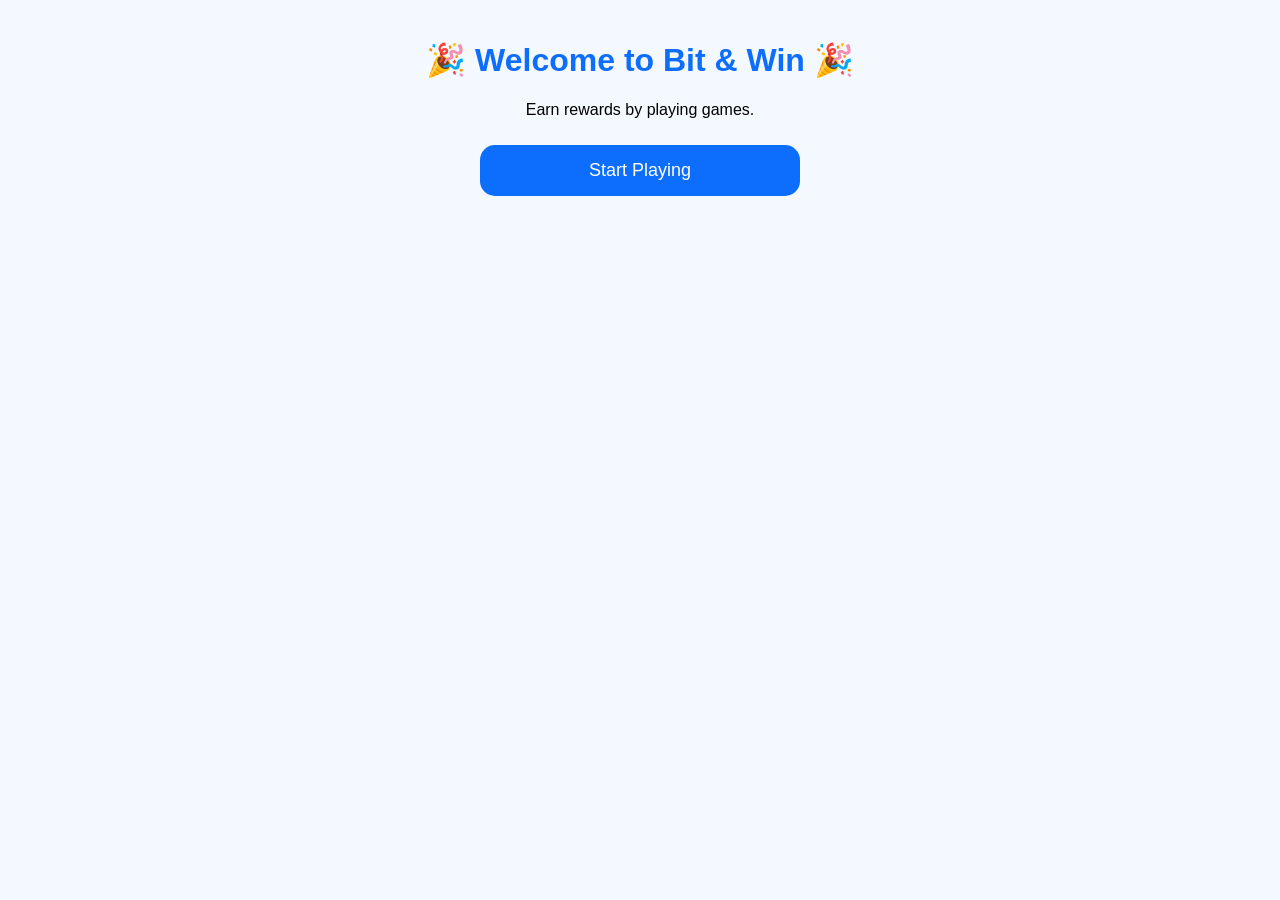
<file: index.html>
<!DOCTYPE html>
<html>
  <link rel="stylesheet" href="style.css">
<head>
    <title>Bit & Win</title>
</head>
<body>

    <h1>🎉 Welcome to Bit & Win 🎉</h1>

    <p>Earn rewards by playing games.</p>

    <button onclick="location.href='register.html'">
        Start Playing
    </button>
</body>
</html>
</file>
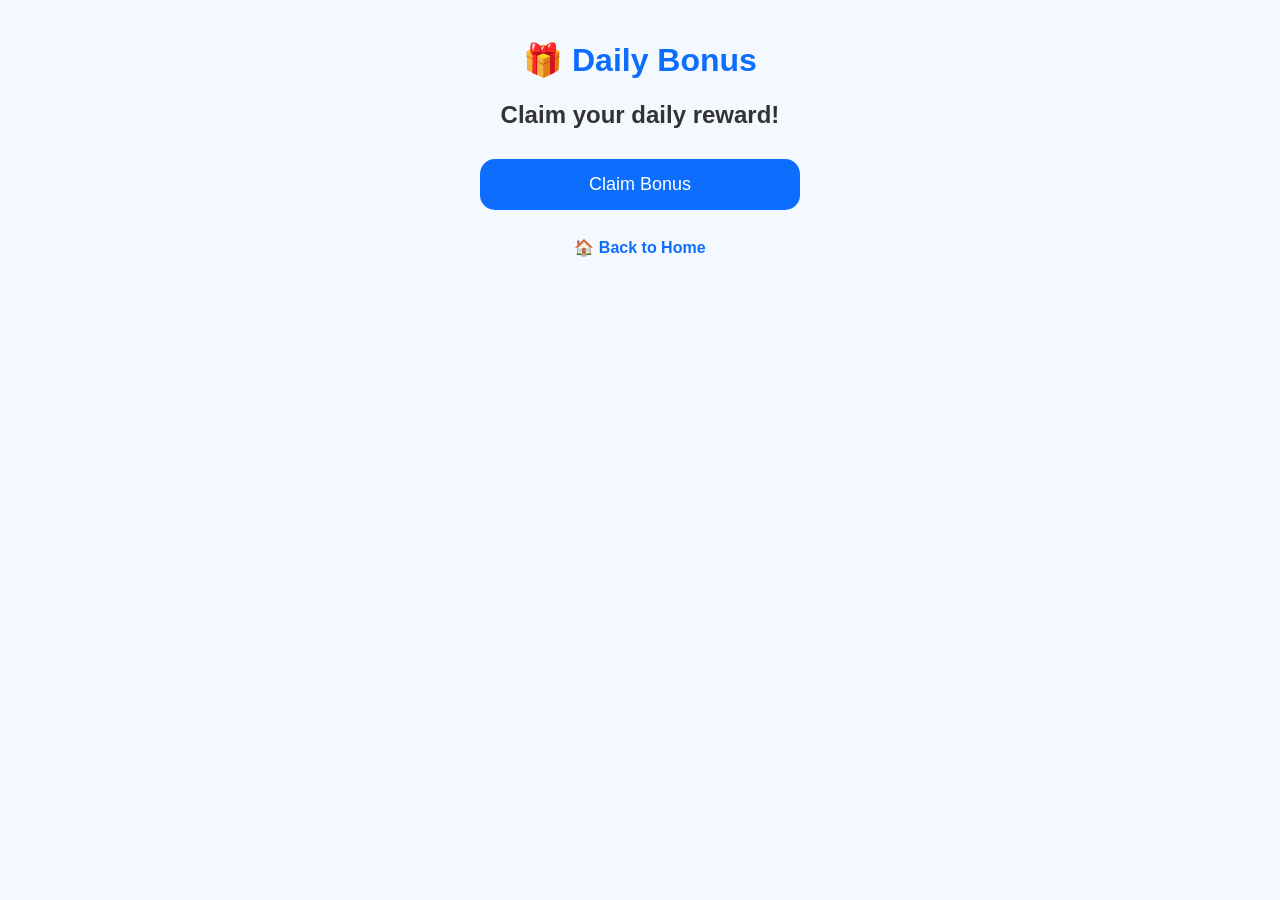
<file: bouns.html>
<!DOCTYPE html>
<html>
<head>
    <title>Daily Bonus</title>
    <link rel="stylesheet" href="style.css">
</head>
<body>

<h1>🎁 Daily Bonus</h1>

<h2 id="bonus">Claim your daily reward!</h2>

<button onclick="claimBonus()">Claim Bonus</button>

<br><br>

<a href="home.html">🏠 Back to Home</a>

<script>
function claimBonus() {
    let totalCoins = Number(localStorage.getItem("coins") || 0);

    totalCoins += 50;

    localStorage.setItem("coins", totalCoins);

    document.getElementById("bonus").innerHTML =
    "🎉 You received 50 Bonus Coins!";
}let h = localStorage.getItem("history") || "";
h += "<p>🎁 Daily Bonus +50 Coins</p>";
localStorage.setItem("history", h);
</script>

</body>
</html>
</file>
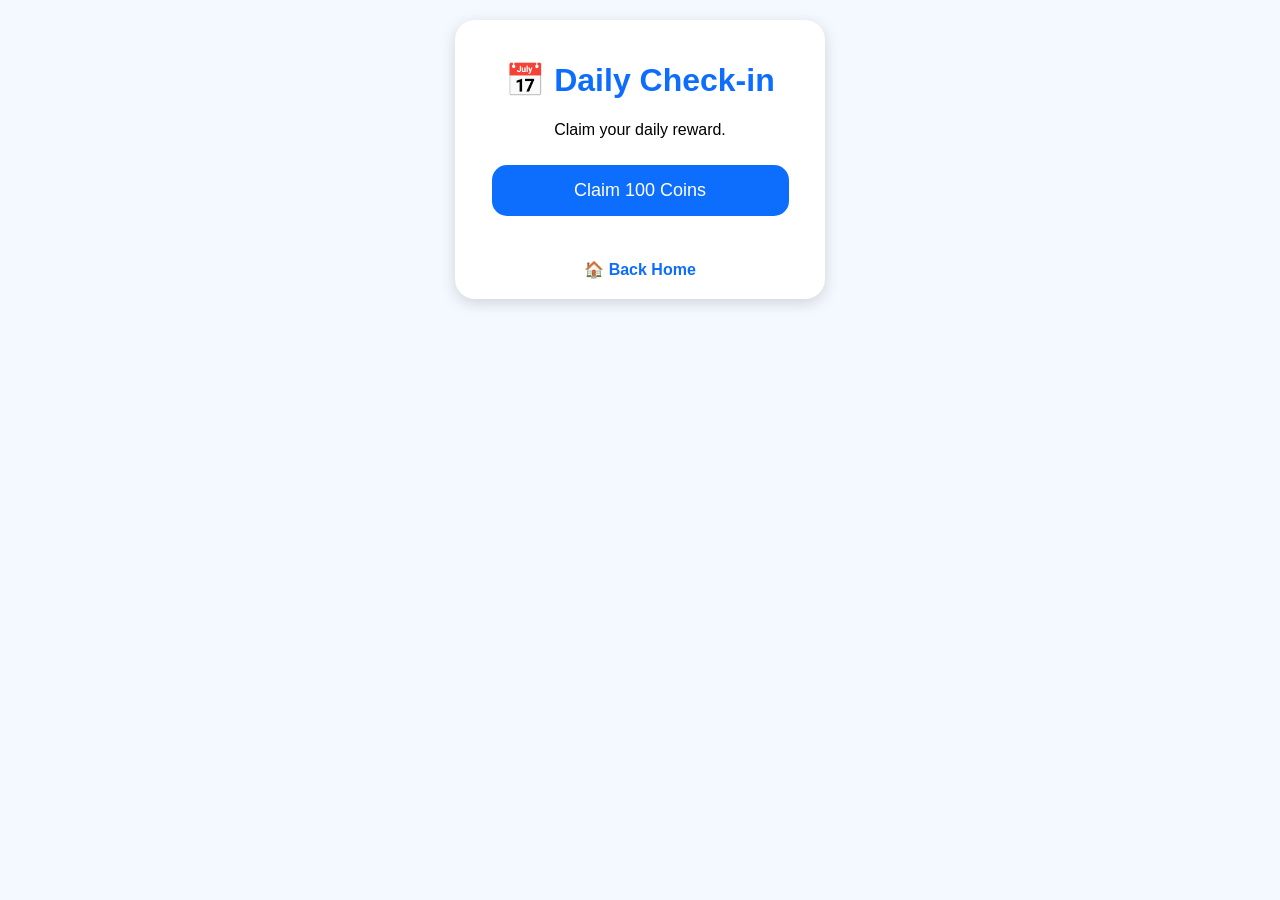
<file: checkin.html>
<!DOCTYPE html>
<html>
<head>
<title>Daily Check-in</title>
<link rel="stylesheet" href="style.css">
</head>
<body>

<div class="card">

<h1>📅 Daily Check-in</h1>

<p>Claim your daily reward.</p>

<button onclick="checkin()">Claim 100 Coins</button>

<p id="msg"></p>

<br>

<a href="home.html">🏠 Back Home</a>

</div>

<script>
function checkin(){

let today = new Date().toDateString();

let last = localStorage.getItem("lastCheckin");

if(last == today){
document.getElementById("msg").innerHTML =
"❌ You already claimed today's reward.";
return;
}

let coins = Number(localStorage.getItem("coins")) || 0;

coins += 100;

localStorage.setItem("coins", coins);

localStorage.setItem("lastCheckin", today);

document.getElementById("msg").innerHTML =
"✅ 100 Coins Added Successfully!";
}
</script>

</body>
</html>
</file>
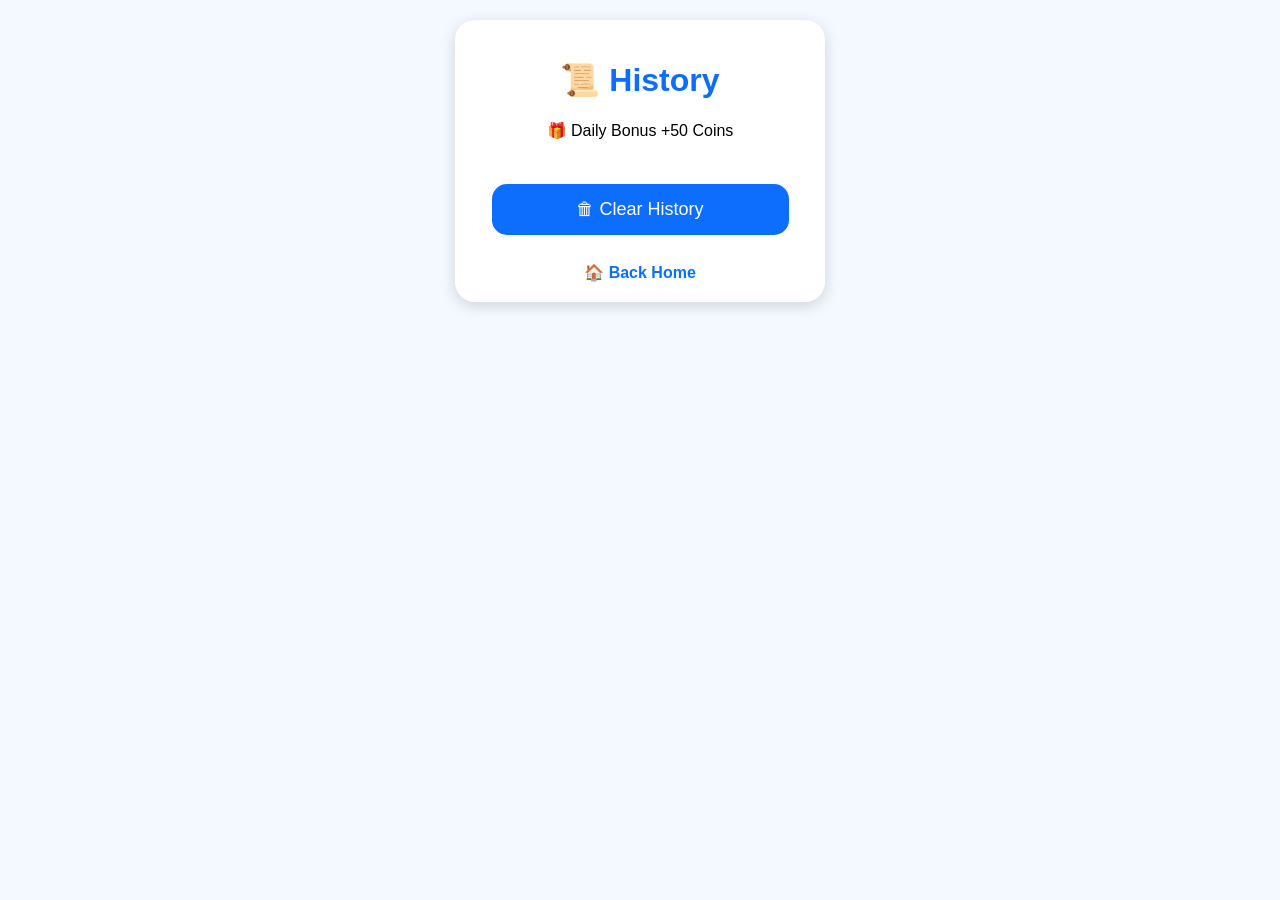
<file: history.html>
<!DOCTYPE html>
<html>
<head>
<title>Transaction History</title>
<link rel="stylesheet" href="style.css">
</head>
<body>

<div class="card">

<h1>📜 History</h1>

<div id="history">
No transactions yet.
</div>

<br>

<button onclick="clearHistory()">
🗑 Clear History
</button>

<br><br>

<a href="home.html">🏠 Back Home</a>

</div>

<script>
let history =
localStorage.getItem("history");

if(history){
document.getElementById("history").innerHTML=history;
}

function clearHistory(){
localStorage.removeItem("history");
location.reload();
}
</script>

</body>
</html>
</file>
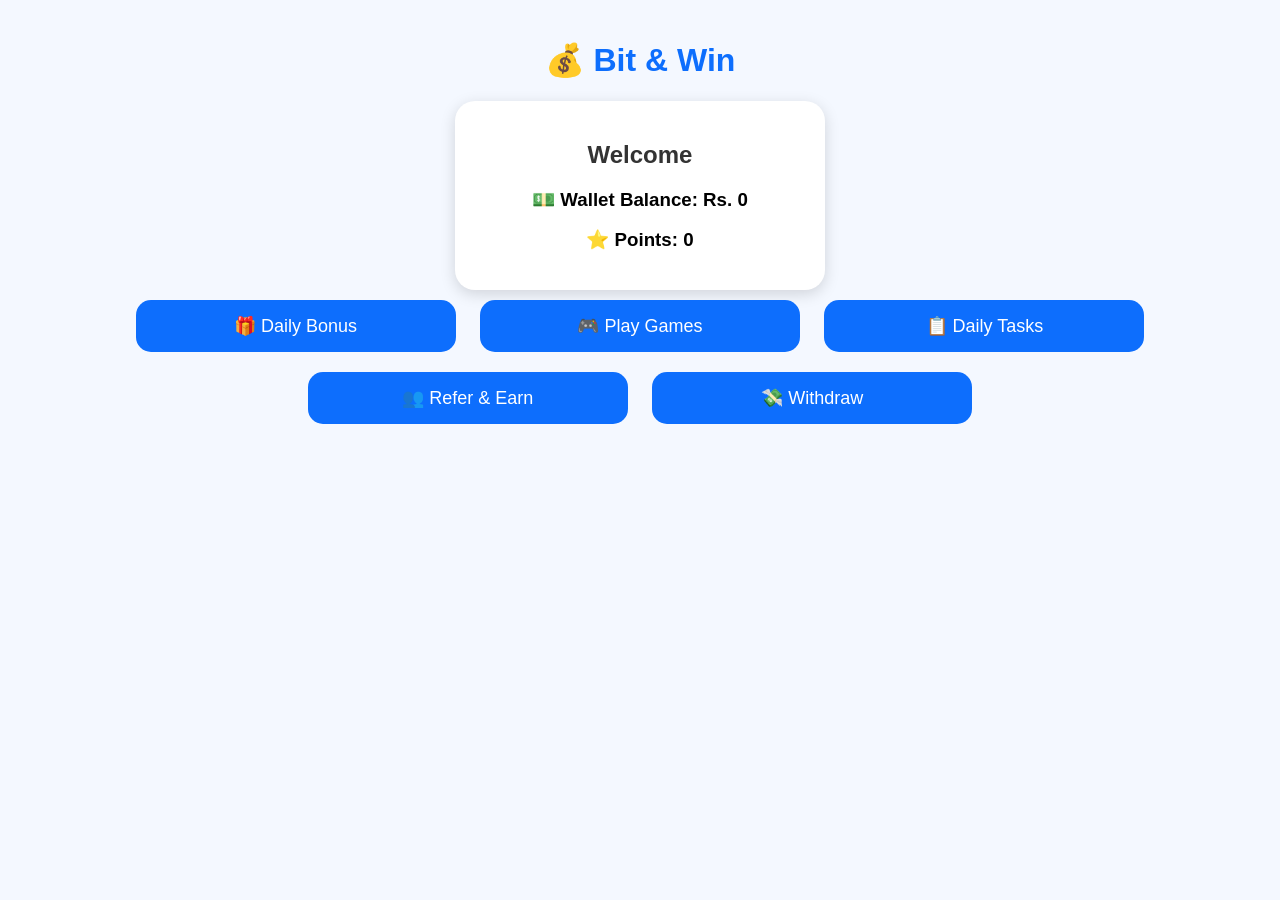
<file: home.html>
<!DOCTYPE html>
<html>
<head>
<title>Bit & Win Dashboard</title>
<link rel="stylesheet" href="style.css">
</head>
<body>

<h1>💰 Bit & Win</h1>

<div class="card">
<h2>Welcome</h2>
<p id="username"></p>

<h3>💵 Wallet Balance: Rs. 0</h3>
<h3>⭐ Points: 0</h3>
</div>

<button>🎁 Daily Bonus</button>
<button>🎮 Play Games</button>
<button>📋 Daily Tasks</button>
<button>👥 Refer & Earn</button>
<button>💸 Withdraw</button>

<script>
document.getElementById("username").innerHTML =
localStorage.getItem("name");
</script>

</body>
</html>
</file>
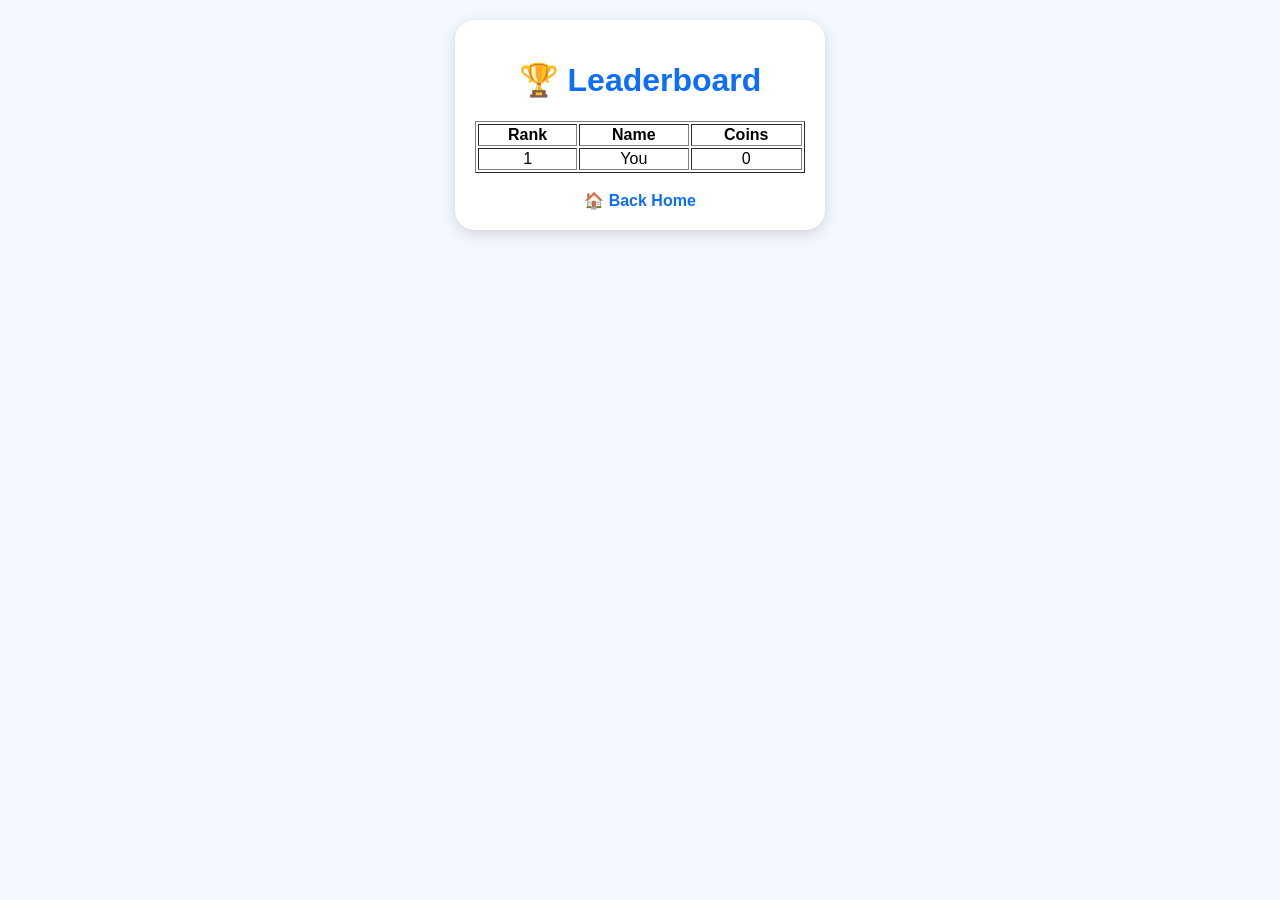
<file: leaderboard.html>
<!DOCTYPE html>
<html>
<head>
<title>Leaderboard</title>
<link rel="stylesheet" href="style.css">
</head>
<body>

<div class="card">

<h1>🏆 Leaderboard</h1>

<table border="1" width="100%">
<tr>
<th>Rank</th>
<th>Name</th>
<th>Coins</th>
</tr>

<tr>
<td>1</td>
<td>You</td>
<td id="coins"></td>
</tr>

</table>

<br>

<a href="home.html">🏠 Back Home</a>

</div>

<script>
document.getElementById("coins").innerHTML =
localStorage.getItem("coins") || 0;
</script>

</body>
</html>
</file>
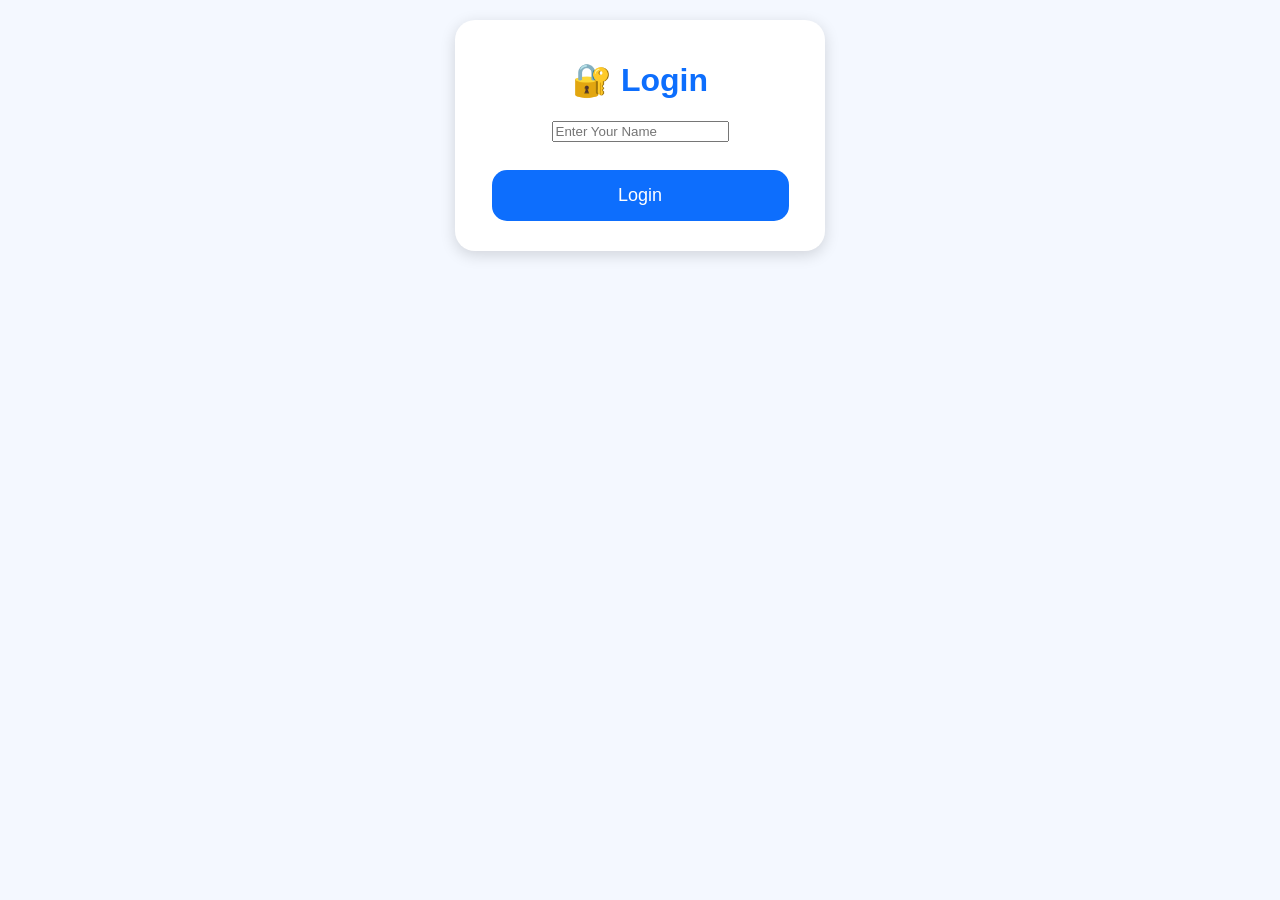
<file: login.html>
<!DOCTYPE html>
<html>
<head>
<title>Login - Bit & Win</title>
<link rel="stylesheet" href="style.css">
</head>
<body>

<div class="card">

<h1>🔐 Login</h1>

<input type="text" id="name" placeholder="Enter Your Name">

<br><br>

<button onclick="login()">Login</button>

</div>

<script>
function login(){

let name = document.getElementById("name").value;

if(name==""){
alert("Please enter your name.");
return;
}

localStorage.setItem("username",name);

location.href="home.html";
}
</script>

</body>
</html>
</file>
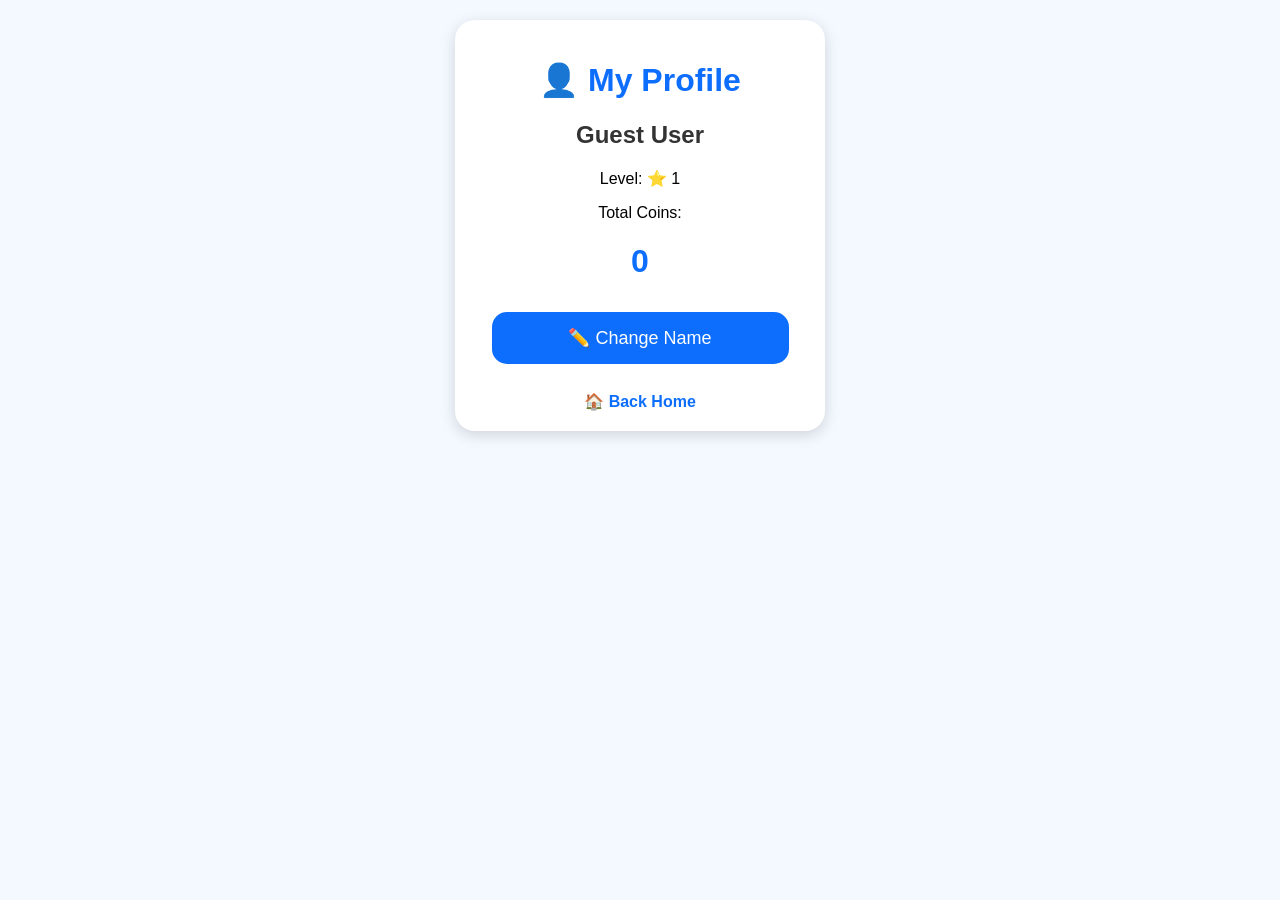
<file: profile.html>
<!DOCTYPE html>
<html>
<head>
<title>My Profile</title>
<link rel="stylesheet" href="style.css">
</head>

<body>

<div class="card">

<h1>👤 My Profile</h1>

<h2 id="username">Guest User</h2>

<p>Level: ⭐ 1</p>

<p>Total Coins:</p>

<h1 id="coins">0</h1>

<button onclick="editName()">
✏️ Change Name
</button>

<br><br>

<a href="home.html">🏠 Back Home</a>

</div>

<script>
document.getElementById("coins").innerHTML =
localStorage.getItem("coins") || 0;

function editName(){
let name = prompt("Enter your name");

if(name){
localStorage.setItem("username", name);
document.getElementById("username").innerHTML = name;
}
}

let savedName = localStorage.getItem("username");

if(savedName){
document.getElementById("username").innerHTML = savedName;
}
</script>

</body>
</html>
</file>
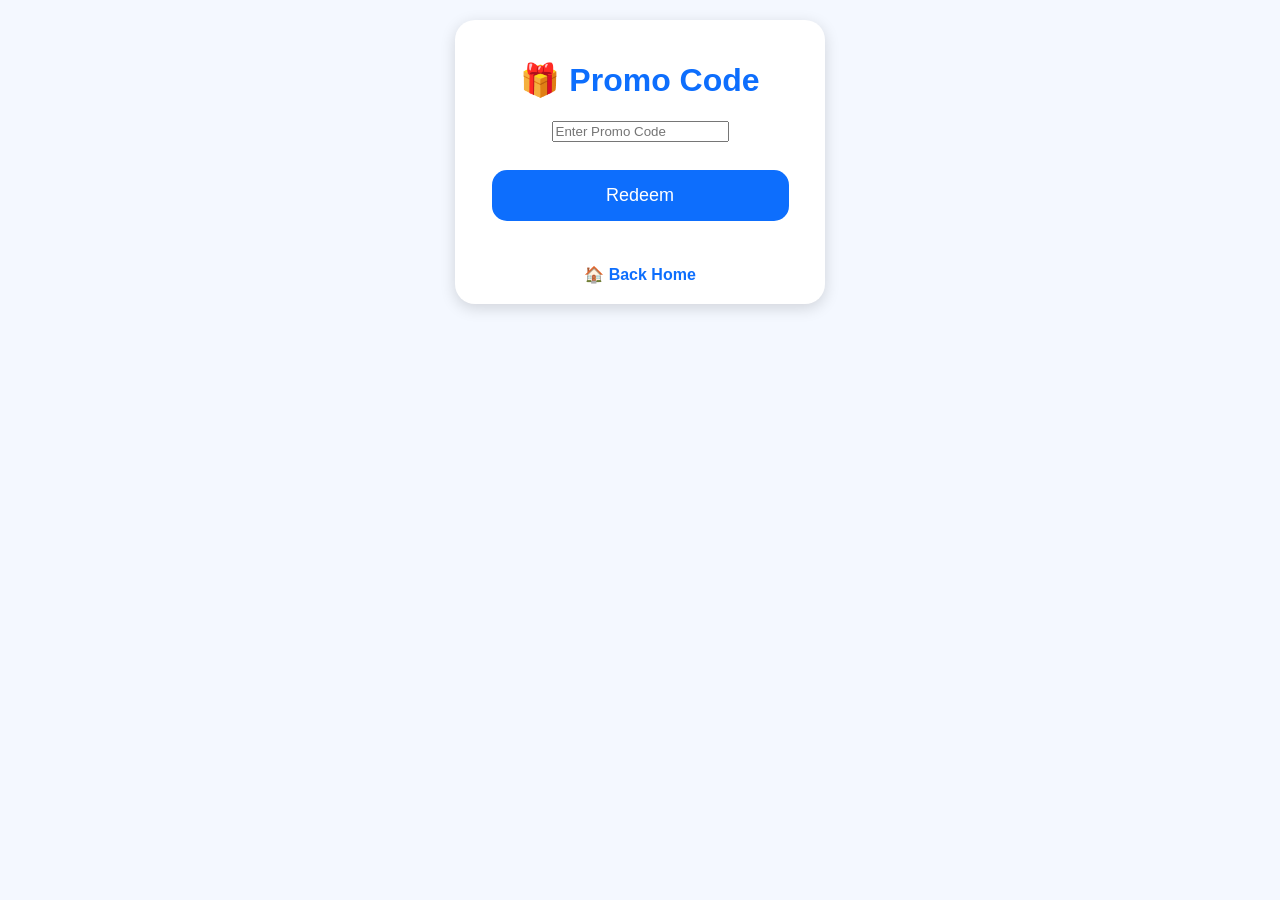
<file: promocode.html>
<!DOCTYPE html>
<html>
<head>
<title>Promo Code</title>
<link rel="stylesheet" href="style.css">
</head>
<body>

<div class="card">

<h1>🎁 Promo Code</h1>

<input type="text" id="promo" placeholder="Enter Promo Code">

<br><br>

<button onclick="redeemPromo()">Redeem</button>

<p id="msg"></p>

<br>

<a href="home.html">🏠 Back Home</a>

</div>

<script>
function redeemPromo(){

let code = document.getElementById("promo").value.toUpperCase();

if(code=="BIT100"){

let coins = Number(localStorage.getItem("coins")) || 0;

coins += 100;

localStorage.setItem("coins", coins);

document.getElementById("msg").innerHTML =
"✅ Promo Applied! +100 Coins";

}else{

document.getElementById("msg").innerHTML =
"❌ Invalid Promo Code";

}

}
</script>

</body>
</html>
</file>
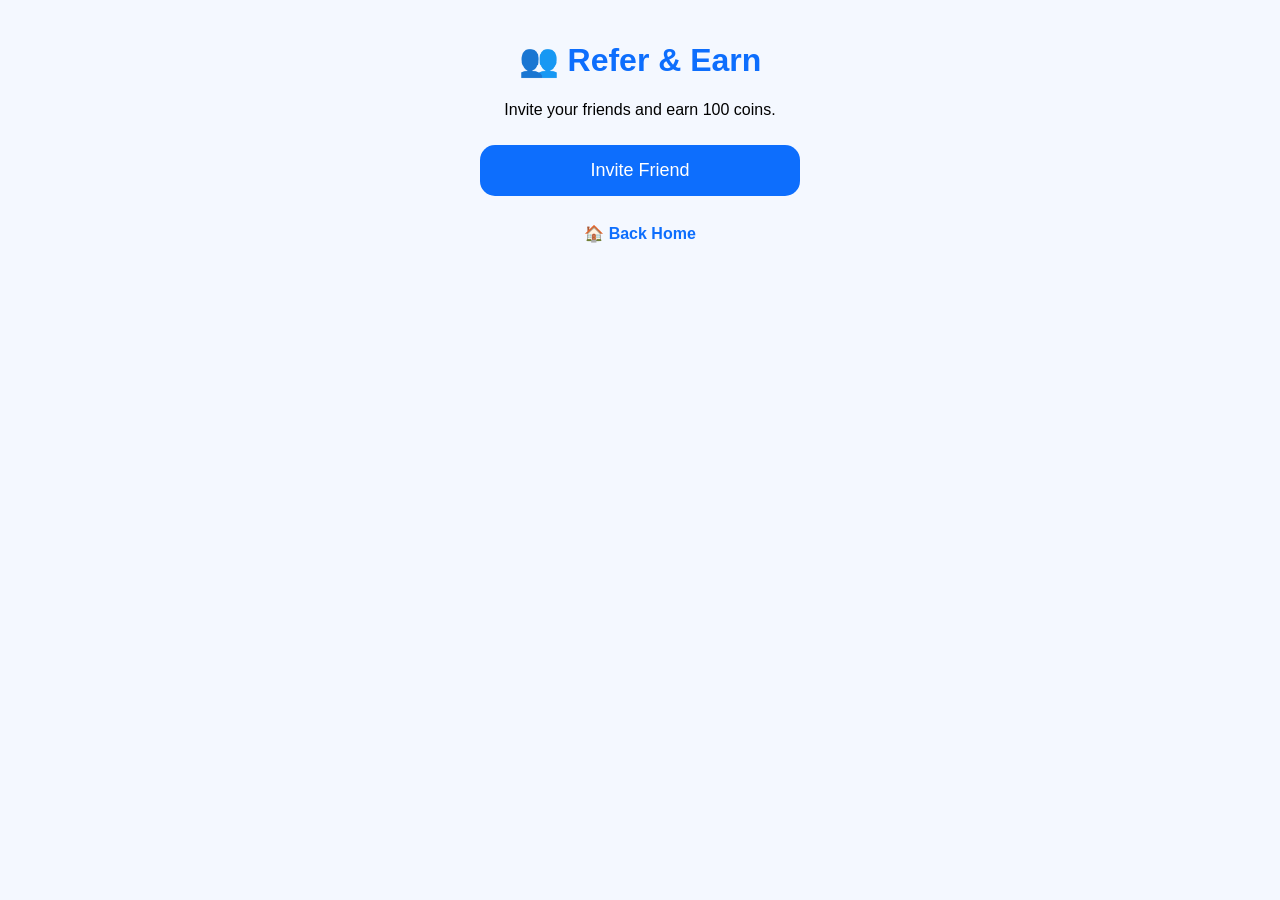
<file: refer.html>
<!DOCTYPE html>
<html>
<head>
<title>Refer & Earn</title>
<link rel="stylesheet" href="style.css">
</head>

<body>

<h1>👥 Refer & Earn</h1>

<p>Invite your friends and earn 100 coins.</p>

<button onclick="refer()">
Invite Friend
</button>

<br><br>

<a href="home.html">🏠 Back Home</a>

<script>
function refer(){

let coins =
Number(localStorage.getItem("coins"))||0;

coins+=100;

localStorage.setItem("coins",coins);

alert("100 Coins Added!");
}
</script>

</body>
</html>
</file>
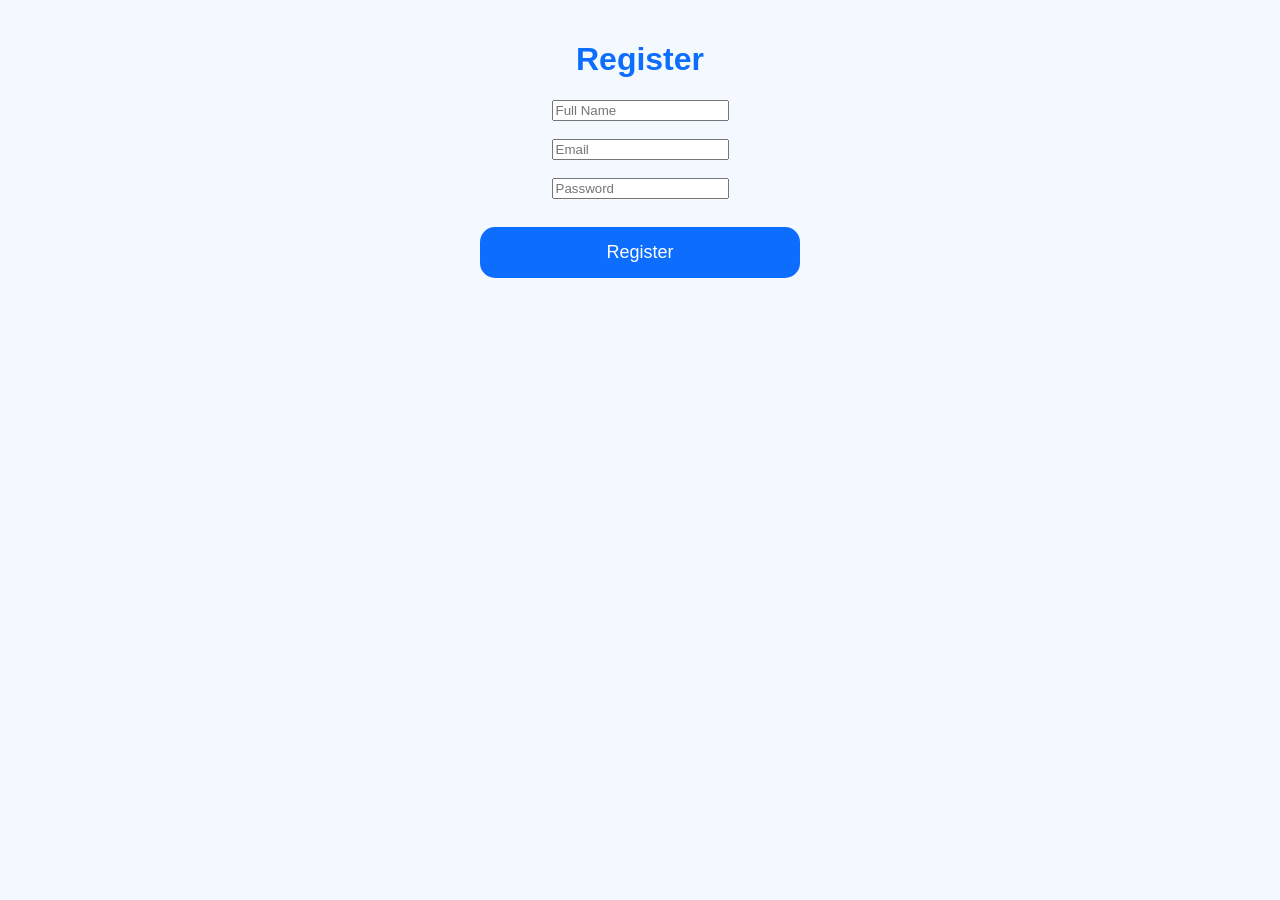
<file: register.html>
<!DOCTYPE html>
<html>
  <link rel="stylesheet" href="style.css">
<head>
    <title>Bit & Win - Register</title>
</head>
<body>

    <h1>Register</h1>

    <input type="text" id="name" placeholder="Full Name"><br><br>

    <input type="email" id="email" placeholder="Email"><br><br>

    <input type="password" id="password" placeholder="Password"><br><br>

    <button onclick="register()">Register</button>

    <script>
    function register() {
        let name = document.getElementById("name").value;
        let email = document.getElementById("email").value;
        let password = document.getElementById("password").value;

        if (name == "" || email == "" || password == "") {
            alert("Please fill all fields.");
        } else {
            alert("Registration Successful!");
            location.href = "home.html";
        }
    }
    </script>

</body>
</html>
</file>
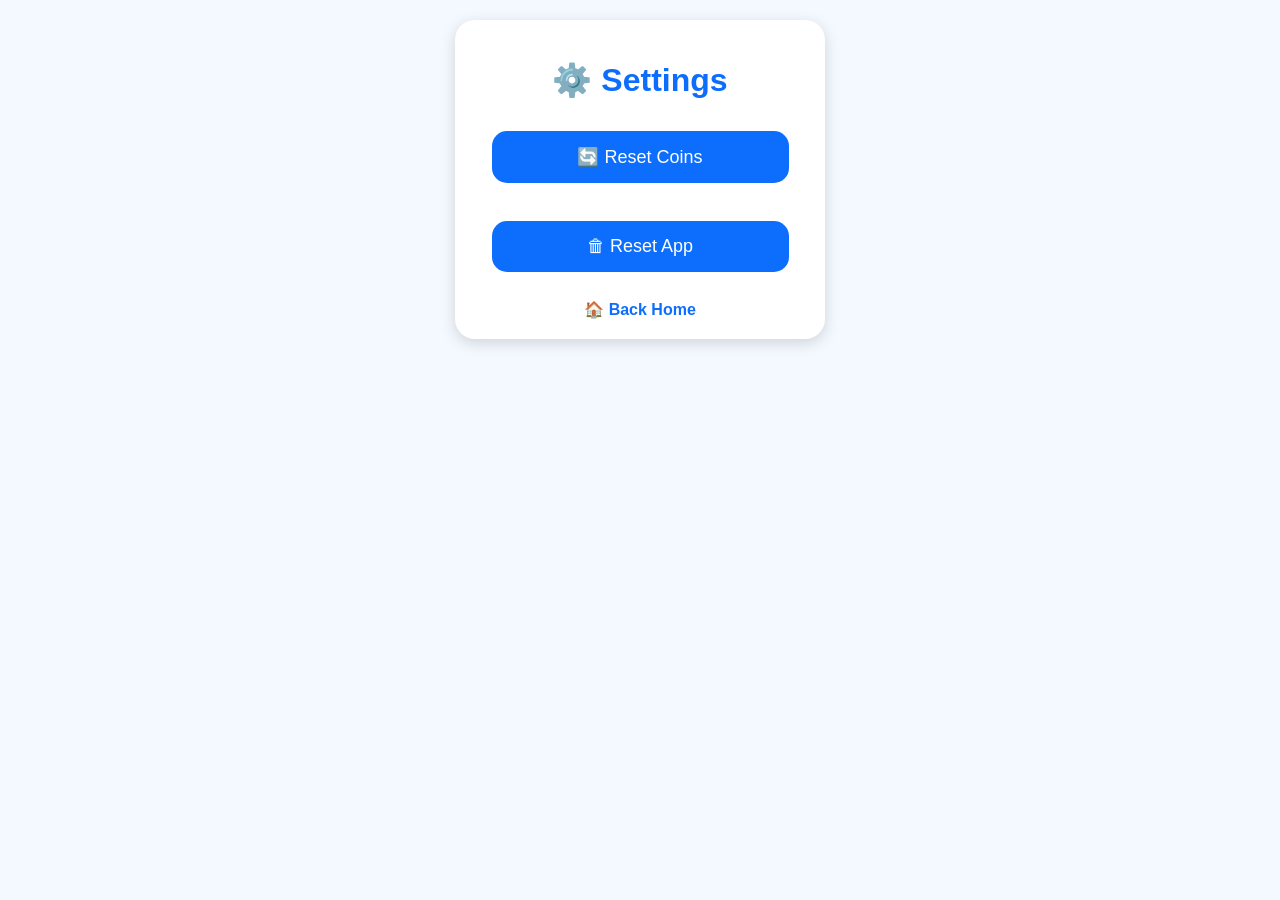
<file: setting.html>
<!DOCTYPE html>
<html>
<head>
<title>Settings</title>
<link rel="stylesheet" href="style.css">
</head>
<body>

<div class="card">

<h1>⚙️ Settings</h1>

<button onclick="resetCoins()">🔄 Reset Coins</button>

<br><br>

<button onclick="resetApp()">🗑 Reset App</button>

<br><br>

<a href="home.html">🏠 Back Home</a>

</div>

<script>
function resetCoins(){
    localStorage.setItem("coins",0);
    alert("Coins Reset Successfully!");
}

function resetApp(){
    localStorage.clear();
    alert("App Reset Successfully!");
    location.href="index.html";
}
</script>

</body>
</html>
</file>
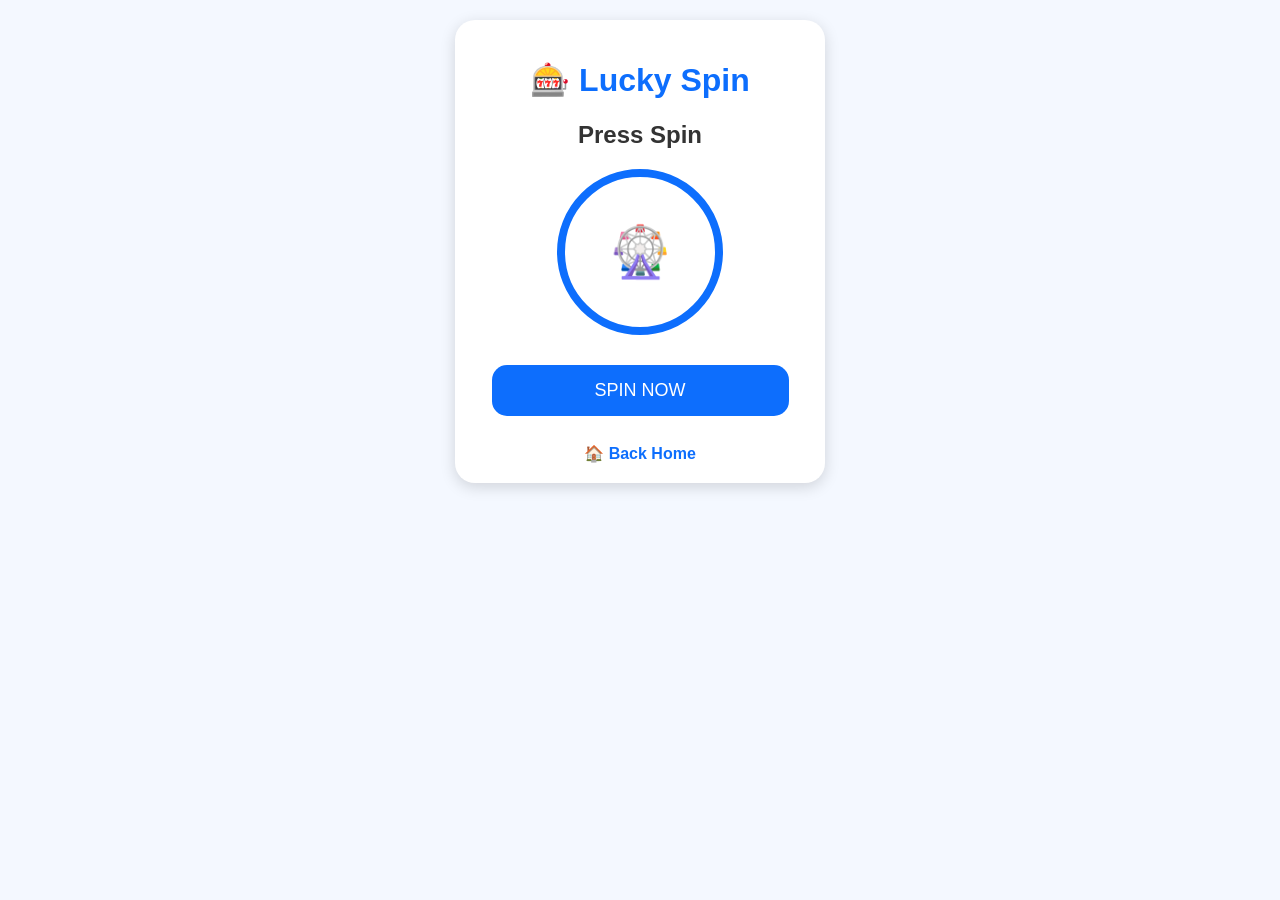
<file: spin.html>
<!DOCTYPE html>
<html>
<head>
<title>Lucky Spin</title>
<link rel="stylesheet" href="style.css">
</head>
<body>

<div class="card">

<h1>🎰 Lucky Spin</h1>

<h2 id="result">Press Spin</h2>

<div id="wheel" style="
width:150px;
height:150px;
border:8px solid #0d6efd;
border-radius:50%;
margin:20px auto;
font-size:50px;
display:flex;
align-items:center;
justify-content:center;
transition:transform 3s;">
🎡
</div>

<button onclick="spin()">SPIN NOW</button>

<br><br>

<a href="home.html">🏠 Back Home</a>

</div>

<script>
function spin(){

let wheel=document.getElementById("wheel");

wheel.style.transform="rotate("+(1440+Math.random()*720)+"deg)";

setTimeout(function(){

let win=Math.floor(Math.random()*100)+1;

document.getElementById("result").innerHTML="🎉 You Won "+win+" Coins";

let coins=Number(localStorage.getItem("coins"))||0;
coins+=win;
localStorage.setItem("coins",coins);

let history=localStorage.getItem("history")||"";
history+="<p>🎰 Lucky Spin +"+win+" Coins</p>";
localStorage.setItem("history",history);

},3000);

}
</script>

</body>
</html>
</file>
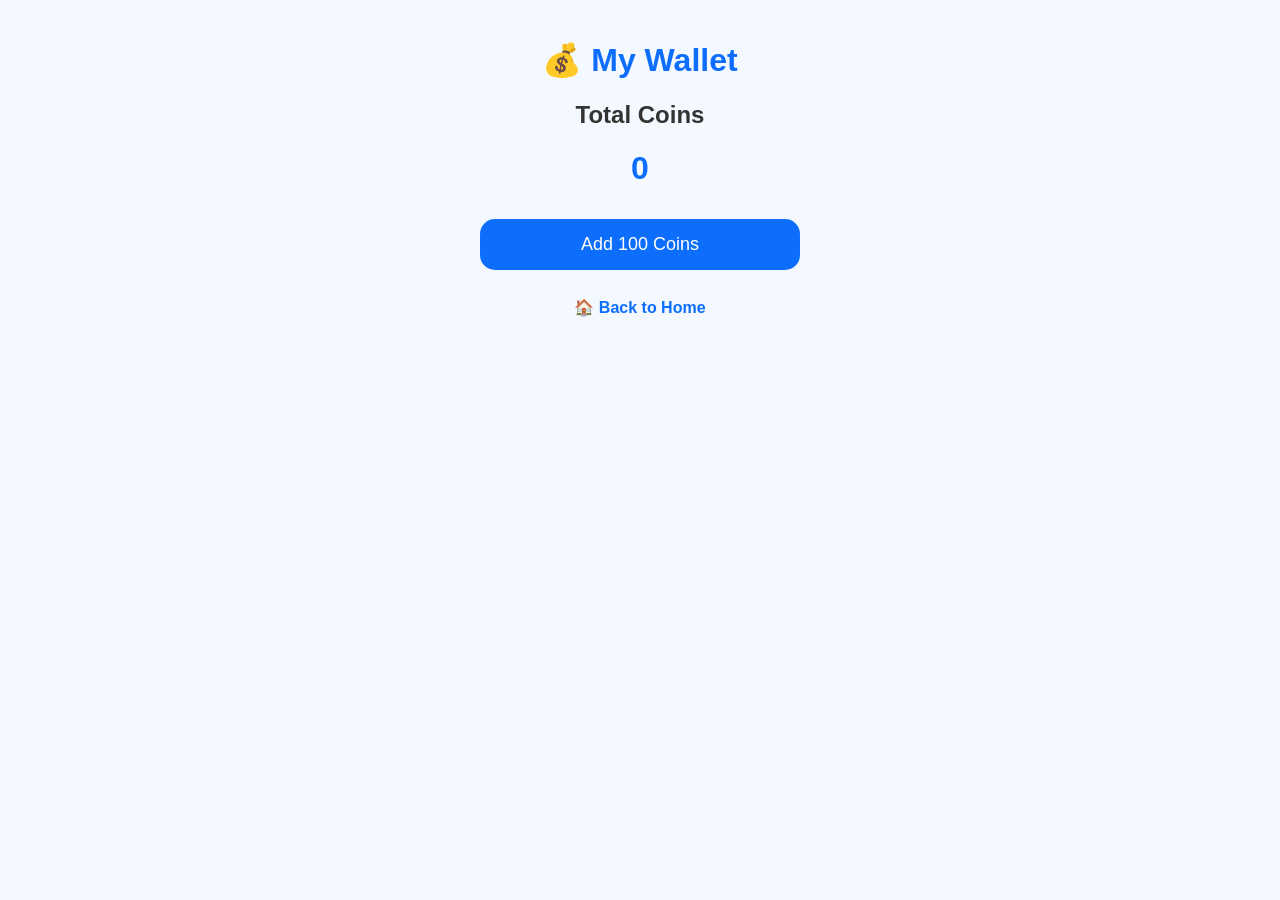
<file: wallet.html>
<!DOCTYPE html>
<html>
<head>
    <title>Wallet</title>
    <link rel="stylesheet" href="style.css">
</head>
<body>

<h1>💰 My Wallet</h1>

<h2>Total Coins</h2>

<h1 id="coins">0</h1>

<button onclick="addCoins()">Add 100 Coins</button>

<br><br>

<a href="home.html">🏠 Back to Home</a>

<script>
let totalCoins = localStorage.getItem("coins") || 0;

document.getElementById("coins").innerHTML = totalCoins;

function addCoins() {
    totalCoins = Number(totalCoins) + 100;
    localStorage.setItem("coins", totalCoins);
    document.getElementById("coins").innerHTML = totalCoins;
}
</script>

</body>
</html>
</file>
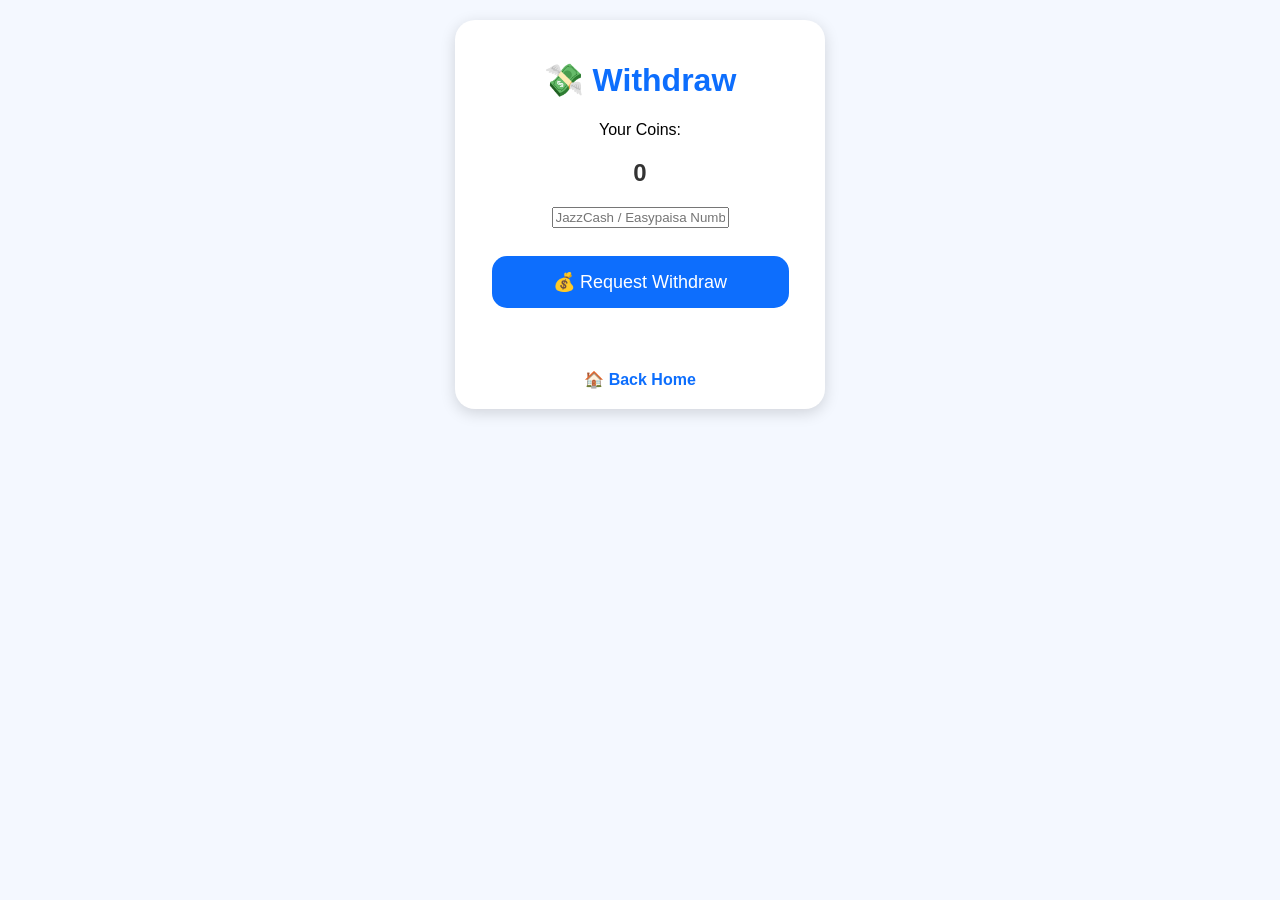
<file: withdraw.html>
<!DOCTYPE html>
<html>
<head>
<title>Withdraw</title>
<link rel="stylesheet" href="style.css">
</head>

<body>

<div class="card">

<h1>💸 Withdraw</h1>

<p>Your Coins:</p>

<h2 id="coins">0</h2>

<input type="text" id="number"
placeholder="JazzCash / Easypaisa Number">

<br><br>

<button onclick="withdraw()">
💰 Request Withdraw
</button>

<br><br>

<p id="msg"></p>

<br>

<a href="home.html">🏠 Back Home</a>

</div>

<script>
let coins = Number(localStorage.getItem("coins")) || 0;

document.getElementById("coins").innerHTML = coins;

function withdraw(){

let number =
document.getElementById("number").value;

if(number==""){
document.getElementById("msg").innerHTML =
"❌ Enter your number.";
return;
}

if(coins < 5000){
document.getElementById("msg").innerHTML =
"❌ Minimum 5000 Coins Required.";
return;
}

document.getElementById("msg").innerHTML =
"✅ Withdraw Request Submitted Successfully!";
}
</script>

</body>
</html>
</file>
<file: style.css>
body{
    margin:0;
    padding:20px;
    background:#f4f8ff;
    font-family:Arial,sans-serif;
    text-align:center;
}

h1{
    color:#0d6efd;
}

h2{
    color:#333;
}

button{
    width:90%;
    max-width:320px;
    padding:15px;
    margin:10px;
    font-size:18px;
    border:none;
    border-radius:15px;
    background:#0d6efd;
    color:white;
}

button:active{
    transform:scale(0.97);
}

.card{
    width:90%;
    max-width:330px;
    margin:auto;
    padding:20px;
    background:white;
    border-radius:20px;
    box-shadow:0 4px 15px rgba(0,0,0,.15);
}

a{
    text-decoration:none;
    color:#0d6efd;
    font-weight:bold;
.card{
    background:white;
    border-radius:20px;
    padding:20px;
    margin:15px auto;
    width:90%;
    max-width:350px;
    box-shadow:0 5px 15px rgba(0,0,0,0.15);
}

.card p{
    color:#666;
    font-size:16px;
}.bottom-nav{
position:fixed;
bottom:0;
left:0;
width:100%;
background:white;
display:flex;
justify-content:space-around;
padding:12px 0;
box-shadow:0 -3px 10px rgba(0,0,0,.15);
}

.bottom-nav a{
text-decoration:none;
font-size:16px;
color:#0d6efd;
font-weight:bold;
.bottom-nav{
position:fixed;
left:0;
bottom:0;
width:100%;
height:60px;
background:#ffffff;
display:flex;
justify-content:space-evenly;
align-items:center;
box-shadow:0 -2px 10px rgba(0,0,0,.15);
}

.bottom-nav a{
color:#0d6efd;
text-decoration:none;
font-size:14px;
font-weight:bold;
text-align:center;
flex:1;
}input{
width:90%;
max-width:320px;
padding:15px;
border:1px solid #ccc;
border-radius:12px;
font-size:16px;
}
</file>
